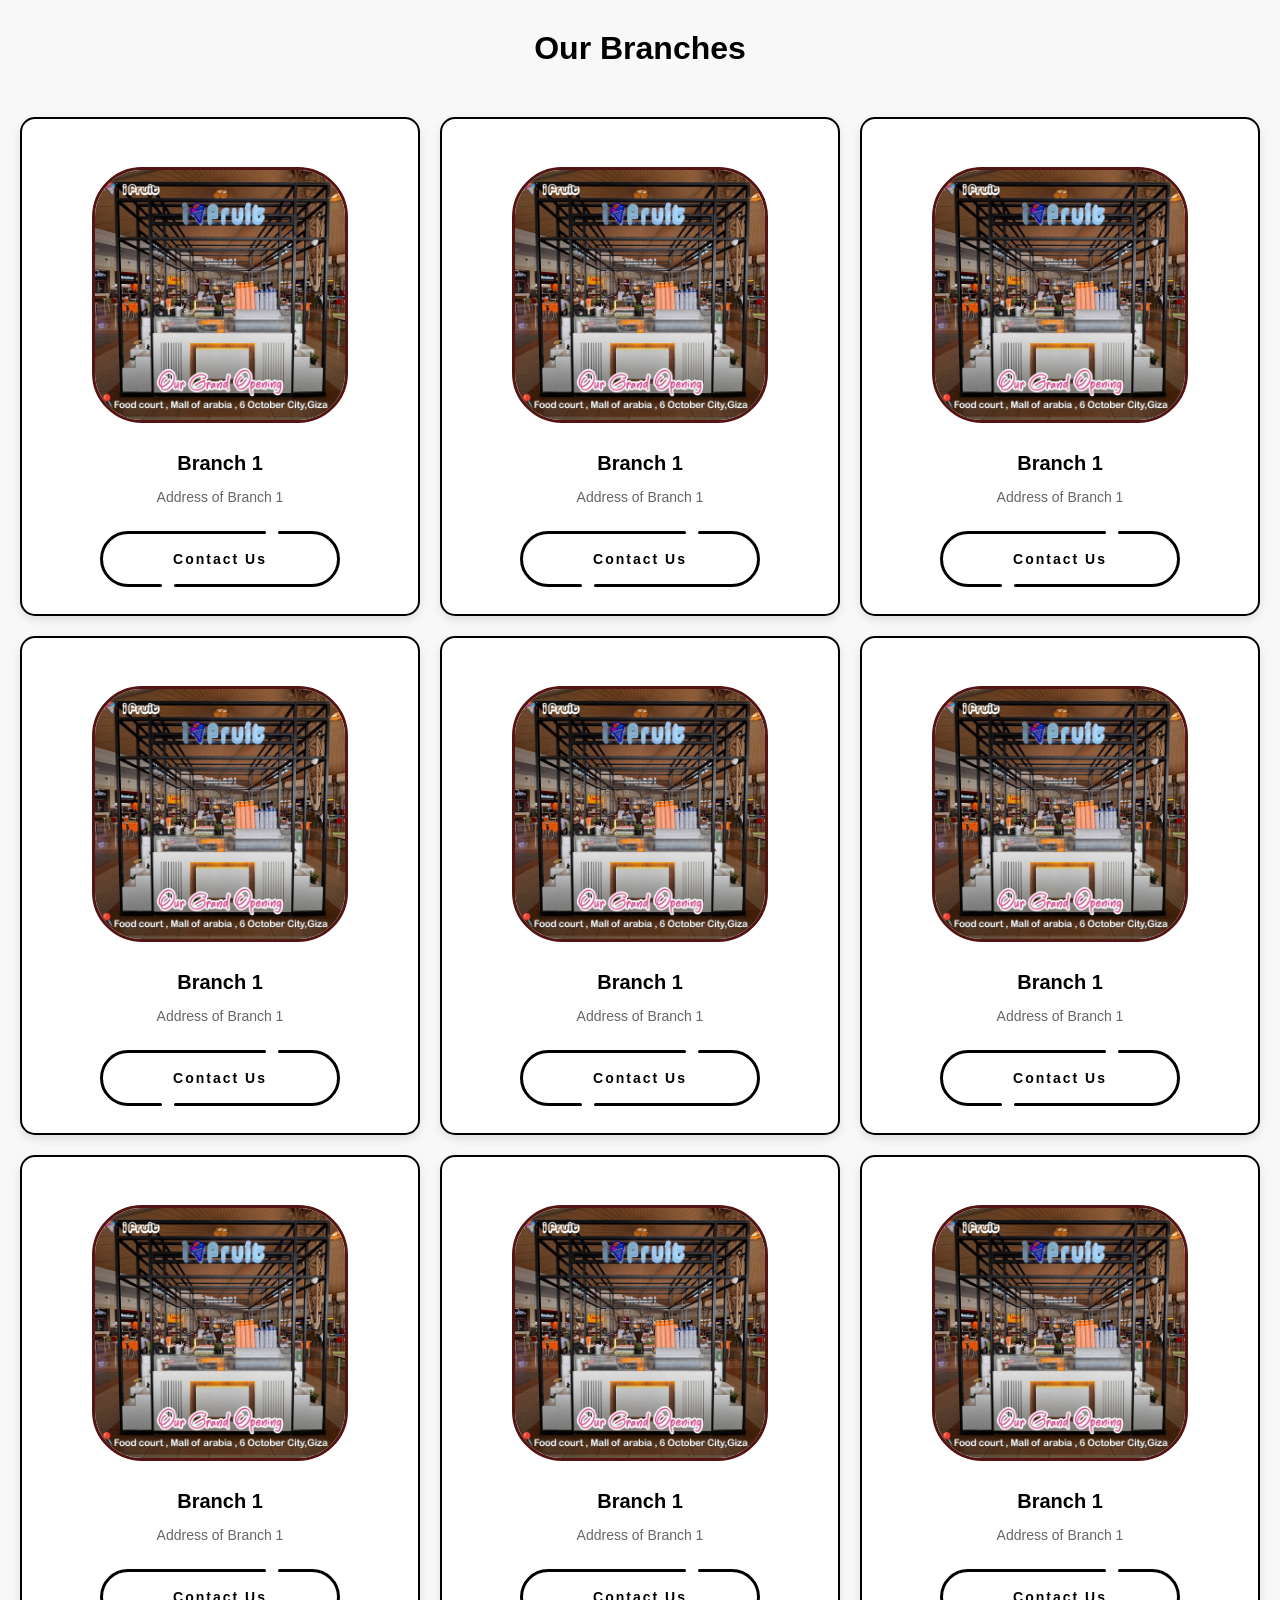
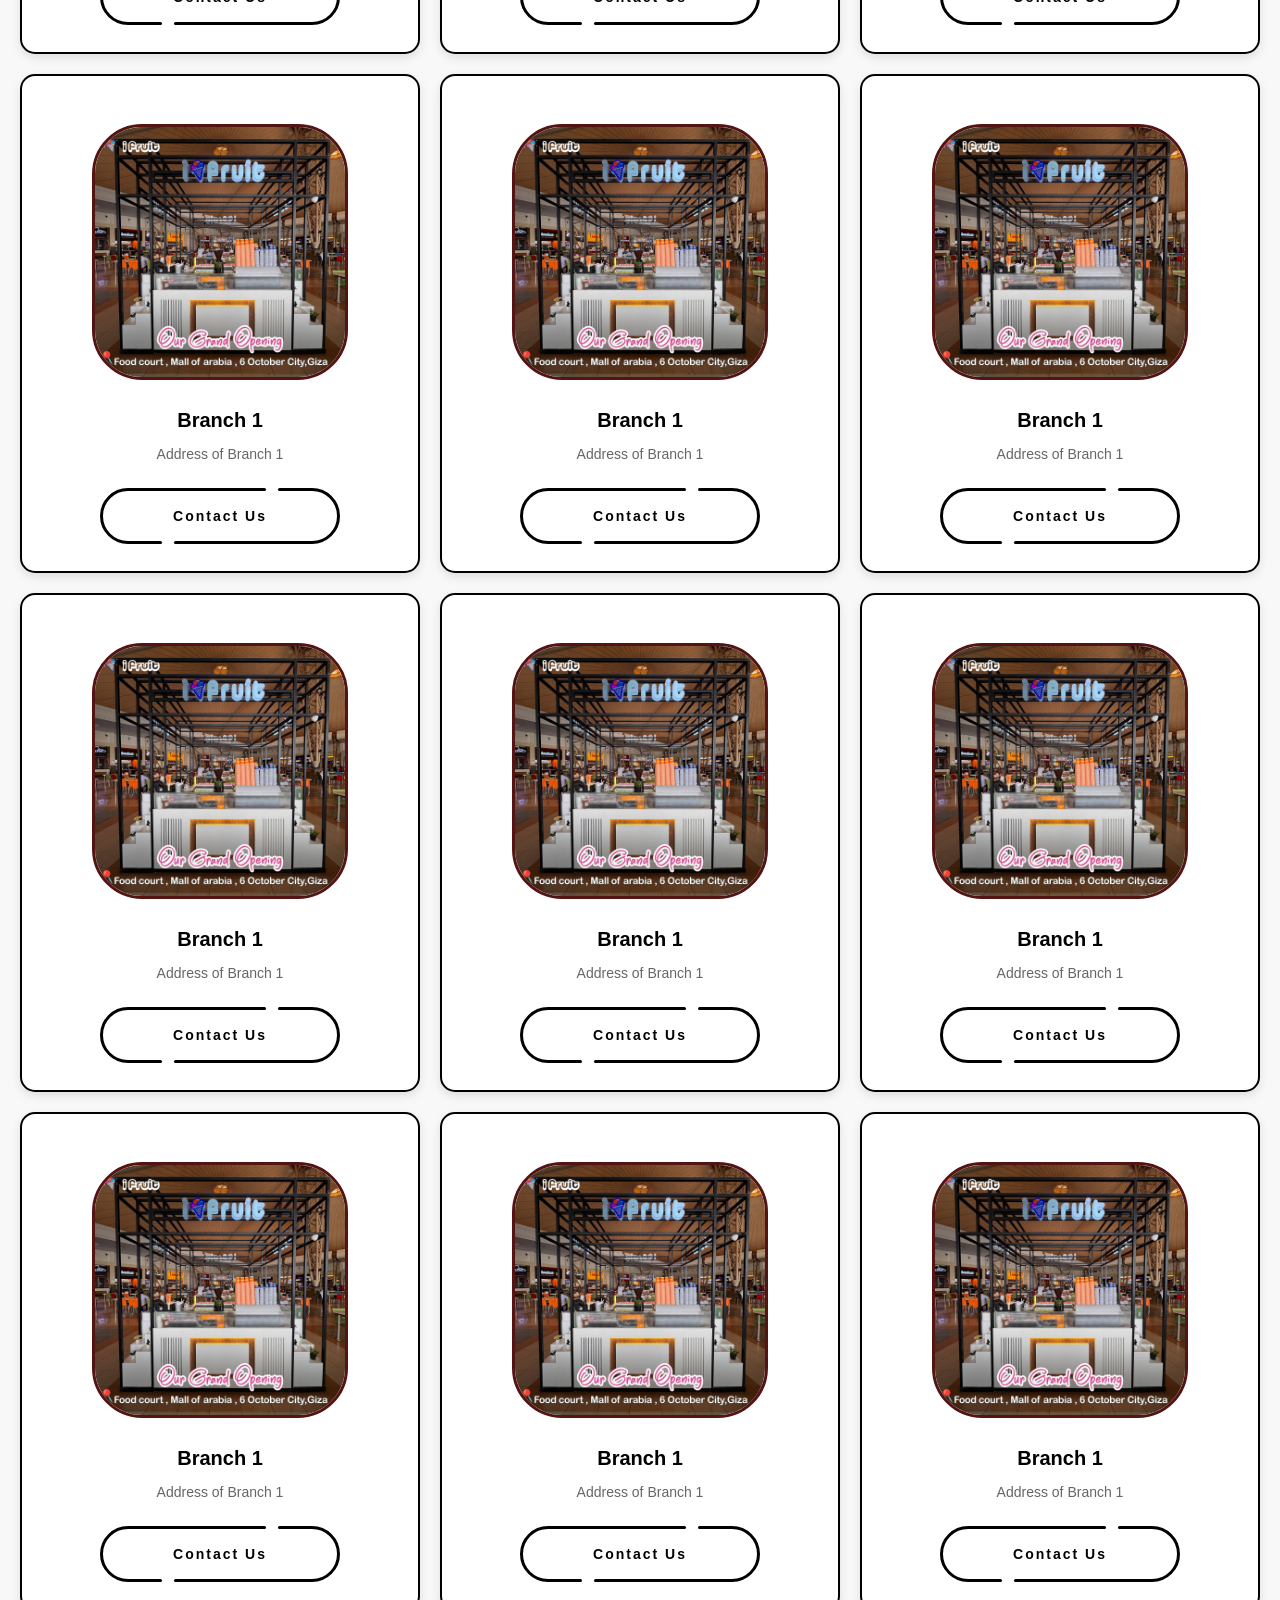
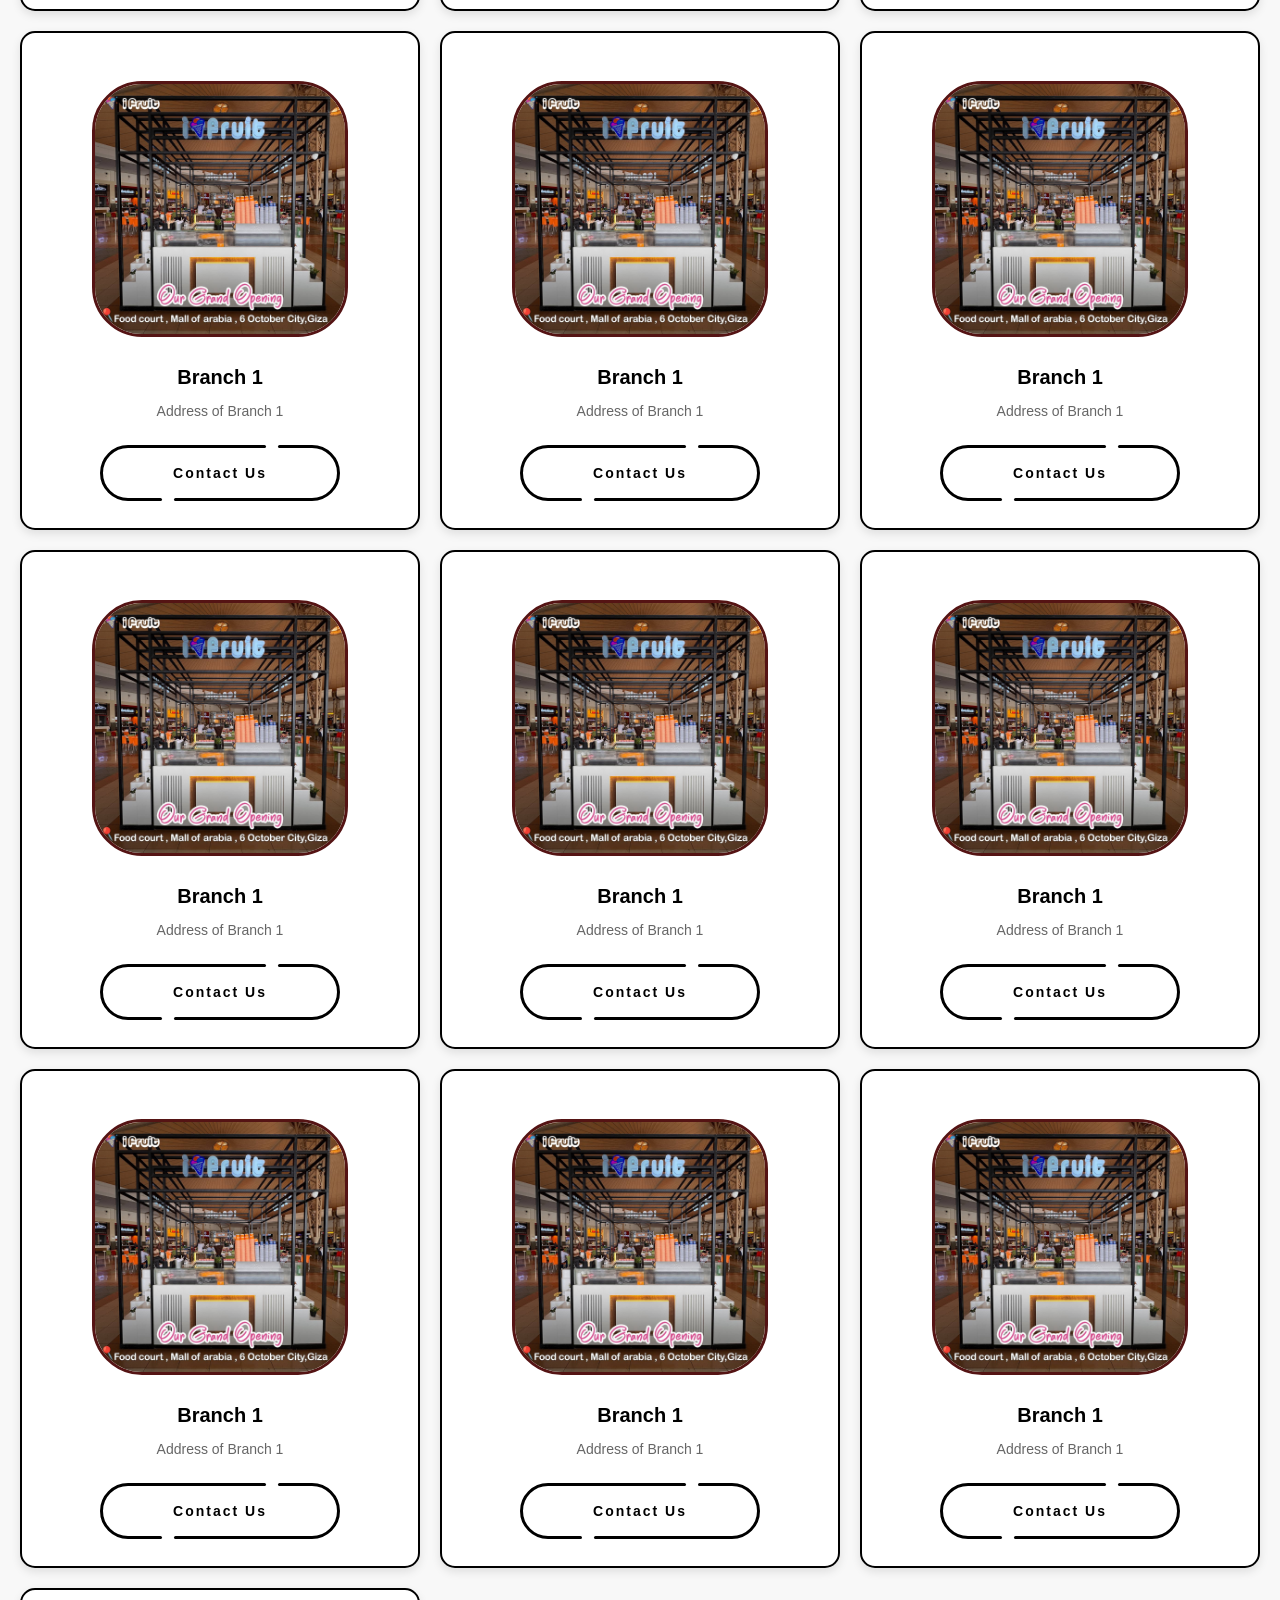
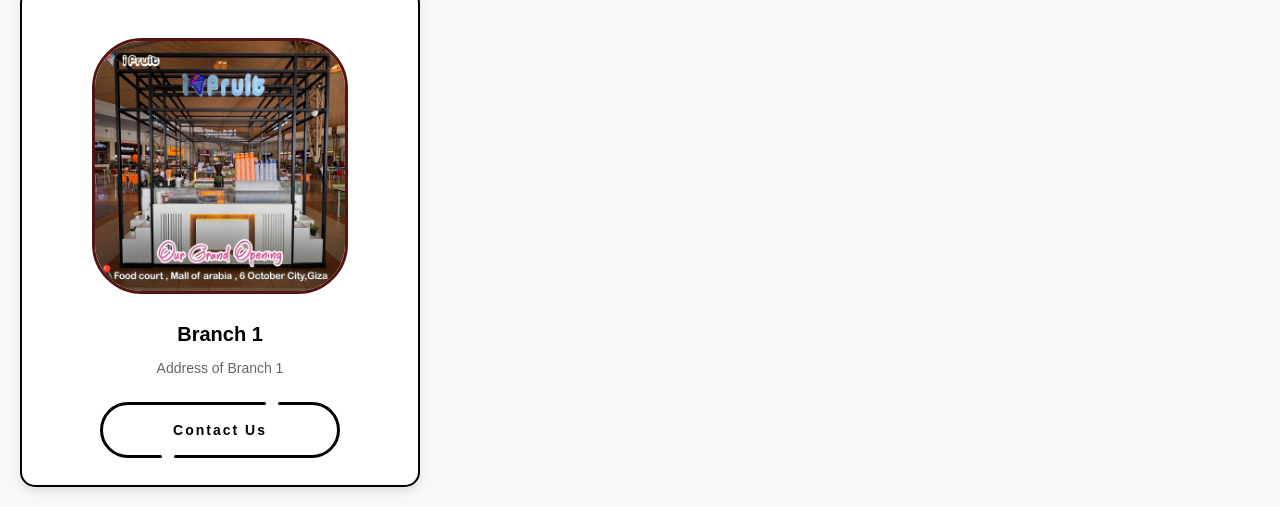
<file: .vscode/front/finail brogect/x/era soft/test/test.html>
<!DOCTYPE html>
<html lang="en">
<head>
  <meta charset="UTF-8">
  <meta name="viewport" content="width=device-width, initial-scale=1.0">
  <meta name="description" content="Our 28 branches with locations and details.">
  <meta name="keywords" content="branches, locations, ice cream, stores, ifrute">
  <meta name="author" content="ifrute icecream">
  <title>Our Branches - ifrute icecream</title>
  <style>
    body {
      font-family: Arial, sans-serif;
      background: #f8f8f8;
      margin: 0;
      padding: 0;
    }
    h1 {
      text-align: center;
      margin: 30px 0;
    }
    .branches {
      display: grid;
      grid-template-columns: repeat(3, 1fr);
      gap: 20px;
      padding: 20px;
    }
    .branch-card {
      background: #fff;
      border: 2px solid ;
      border-radius: 15px;
      box-shadow: 0 4px 10px rgba(0, 0, 0, 0.1);
      overflow: hidden;
      text-align: center;
      transition: transform 0.3s;
    }
    .branch-card:hover {
      transform: translateY(-5px);
    }
    .branch-card img {
      width: 250px;
      object-fit: cover;
      border-radius: 50px;
      border: #551414 3px solid;
      margin-top: 3rem;
    }
    .branch-info {
      padding: 15px;
    }
    .branch-info h3 {
      margin: 10px 0;
      font-size: 20px;
    }
    .branch-info p {
      color: #666;
      font-size: 14px;
    }
    
    /* Responsive Design */
    @media (max-width: 1024px) {
      .branches {
        grid-template-columns: repeat(2, 1fr);
      }
    }
    @media (max-width: 768px) {
      .branches {
        grid-template-columns: 1fr;
      }
    }
    .type--A {
  --line_color: #555555;
  --back_color: #ffecf6;
}
.type--B {
  --line_color: #1b1919;
  --back_color: #551414;
}
.type--C {
  --line_color: #000000;
  --back_color: #db04b7;
}
.button {
  position: relative;
  z-index: 0;
  width: 240px;
  height: 56px;
  text-decoration: none;
  font-size: 14px;
  font-weight: bold;
  color: var(--line_color);
  letter-spacing: 2px;
  transition: all 0.3s ease;
}
.button__text {
  display: flex;
  justify-content: center;
  align-items: center;
  width: 100%;
  height: 100%;
}
.button::before,
.button::after,
.button__text::before,
.button__text::after {
  content: "";
  position: absolute;
  height: 3px;
  border-radius: 2px;
  background: var(--line_color);
  transition: all 0.5s ease;
}
.button::before {
  top: 0;
  left: 54px;
  width: calc(100% - 56px * 2 - 16px);
}
.button::after {
  top: 0;
  right: 54px;
  width: 8px;
}
.button__text::before {
  bottom: 0;
  right: 54px;
  width: calc(100% - 56px * 2 - 16px);
}
.button__text::after {
  bottom: 0;
  left: 54px;
  width: 8px;
}
.button__line {
  position: absolute;
  top: 0;
  width: 56px;
  height: 100%;
  overflow: hidden;
}
.button__line::before {
  content: "";
  position: absolute;
  top: 0;
  width: 150%;
  height: 100%;
  box-sizing: border-box;
  border-radius: 300px;
  border: solid 3px var(--line_color);
}
.button__line:nth-child(1),
.button__line:nth-child(1)::before {
  left: 0;
}
.button__line:nth-child(2),
.button__line:nth-child(2)::before {
  right: 0;
}
.button:hover {
  letter-spacing: 6px;
}
.button:hover::before,
.button:hover .button__text::before {
  width: 8px;
}
.button:hover::after,
.button:hover .button__text::after {
  width: calc(100% - 56px * 2 - 16px);
}
.button__drow1,
.button__drow2 {
  position: absolute;
  z-index: -1;
  border-radius: 16px;
  transform-origin: 16px 16px;
}
.button__drow1 {
  top: -16px;
  left: 40px;
  width: 32px;
  height: 0;
  transform: rotate(30deg);
}
.button__drow2 {
  top: 44px;
  left: 77px;
  width: 32px;
  height: 0;
  transform: rotate(-127deg);
}
.button__drow1::before,
.button__drow1::after,
.button__drow2::before,
.button__drow2::after {
  content: "";
  position: absolute;
}
.button__drow1::before {
  bottom: 0;
  left: 0;
  width: 0;
  height: 32px;
  border-radius: 16px;
  transform-origin: 16px 16px;
  transform: rotate(-60deg);
}
.button__drow1::after {
  top: -10px;
  left: 45px;
  width: 0;
  height: 32px;
  border-radius: 16px;
  transform-origin: 16px 16px;
  transform: rotate(69deg);
}
.button__drow2::before {
  bottom: 0;
  left: 0;
  width: 0;
  height: 32px;
  border-radius: 16px;
  transform-origin: 16px 16px;
  transform: rotate(-146deg);
}
.button__drow2::after {
  bottom: 26px;
  left: -40px;
  width: 0;
  height: 32px;
  border-radius: 16px;
  transform-origin: 16px 16px;
  transform: rotate(-262deg);
}
.button__drow1,
.button__drow1::before,
.button__drow1::after,
.button__drow2,
.button__drow2::before,
.button__drow2::after {
  background: var(--back_color);
}
.button:hover .button__drow1 {
  animation: drow1 ease-in 0.06s;
  animation-fill-mode: forwards;
}
.button:hover .button__drow1::before {
  animation: drow2 linear 0.08s 0.06s;
  animation-fill-mode: forwards;
}
.button:hover .button__drow1::after {
  animation: drow3 linear 0.03s 0.14s;
  animation-fill-mode: forwards;
}
.button:hover .button__drow2 {
  animation: drow4 linear 0.06s 0.2s;
  animation-fill-mode: forwards;
}
.button:hover .button__drow2::before {
  animation: drow3 linear 0.03s 0.26s;
  animation-fill-mode: forwards;
}
.button:hover .button__drow2::after {
  animation: drow5 linear 0.06s 0.32s;
  animation-fill-mode: forwards;
}
@keyframes drow1 {
  0% {
    height: 0;
  }
  100% {
    height: 100px;
  }
}
@keyframes drow2 {
  0% {
    width: 0;
    opacity: 0;
  }
  10% {
    opacity: 0;
  }
  11% {
    opacity: 1;
  }
  100% {
    width: 120px;
  }
}
@keyframes drow3 {
  0% {
    width: 0;
  }
  100% {
    width: 80px;
  }
}
@keyframes drow4 {
  0% {
    height: 0;
  }
  100% {
    height: 120px;
  }
}
@keyframes drow5 {
  0% {
    width: 0;
  }
  100% {
    width: 124px;
  }
}
.type--A {
  --line_color: #555555;
  --back_color: #ffecf6;
}
.type--B {
  --line_color: #1b1919;
  --back_color: #551414;
}
.type--C {
  --line_color: #000000;
  --back_color: #db04b7;
}
.button {
  position: relative;
  z-index: 0;
  width: 240px;
  height: 56px;
  text-decoration: none;
  font-size: 14px;
  font-weight: bold;
  color: var(--line_color);
  letter-spacing: 2px;
  transition: all 0.3s ease;
}
.button__text {
  display: flex;
  justify-content: center;
  align-items: center;
  width: 100%;
  height: 100%;
}
.button::before,
.button::after,
.button__text::before,
.button__text::after {
  content: "";
  position: absolute;
  height: 3px;
  border-radius: 2px;
  background: var(--line_color);
  transition: all 0.5s ease;
}
.button::before {
  top: 0;
  left: 54px;
  width: calc(100% - 56px * 2 - 16px);
}
.button::after {
  top: 0;
  right: 54px;
  width: 8px;
}
.button__text::before {
  bottom: 0;
  right: 54px;
  width: calc(100% - 56px * 2 - 16px);
}
.button__text::after {
  bottom: 0;
  left: 54px;
  width: 8px;
}
.button__line {
  position: absolute;
  top: 0;
  width: 56px;
  height: 100%;
  overflow: hidden;
}
.button__line::before {
  content: "";
  position: absolute;
  top: 0;
  width: 150%;
  height: 100%;
  box-sizing: border-box;
  border-radius: 300px;
  border: solid 3px var(--line_color);
}
.button__line:nth-child(1),
.button__line:nth-child(1)::before {
  left: 0;
}
.button__line:nth-child(2),
.button__line:nth-child(2)::before {
  right: 0;
}
.button:hover {
  letter-spacing: 6px;
}
.button:hover::before,
.button:hover .button__text::before {
  width: 8px;
}
.button:hover::after,
.button:hover .button__text::after {
  width: calc(100% - 56px * 2 - 16px);
}
.button__drow1,
.button__drow2 {
  position: absolute;
  z-index: -1;
  border-radius: 16px;
  transform-origin: 16px 16px;
}
.button__drow1 {
  top: -16px;
  left: 40px;
  width: 32px;
  height: 0;
  transform: rotate(30deg);
}
.button__drow2 {
  top: 44px;
  left: 77px;
  width: 32px;
  height: 0;
  transform: rotate(-127deg);
}
.button__drow1::before,
.button__drow1::after,
.button__drow2::before,
.button__drow2::after {
  content: "";
  position: absolute;
}
.button__drow1::before {
  bottom: 0;
  left: 0;
  width: 0;
  height: 32px;
  border-radius: 16px;
  transform-origin: 16px 16px;
  transform: rotate(-60deg);
}
.button__drow1::after {
  top: -10px;
  left: 45px;
  width: 0;
  height: 32px;
  border-radius: 16px;
  transform-origin: 16px 16px;
  transform: rotate(69deg);
}
.button__drow2::before {
  bottom: 0;
  left: 0;
  width: 0;
  height: 32px;
  border-radius: 16px;
  transform-origin: 16px 16px;
  transform: rotate(-146deg);
}
.button__drow2::after {
  bottom: 26px;
  left: -40px;
  width: 0;
  height: 32px;
  border-radius: 16px;
  transform-origin: 16px 16px;
  transform: rotate(-262deg);
}
.button__drow1,
.button__drow1::before,
.button__drow1::after,
.button__drow2,
.button__drow2::before,
.button__drow2::after {
  background: var(--back_color);
}
.button:hover .button__drow1 {
  animation: drow1 ease-in 0.06s;
  animation-fill-mode: forwards;
}
.button:hover .button__drow1::before {
  animation: drow2 linear 0.08s 0.06s;
  animation-fill-mode: forwards;
}
.button:hover .button__drow1::after {
  animation: drow3 linear 0.03s 0.14s;
  animation-fill-mode: forwards;
}
.button:hover .button__drow2 {
  animation: drow4 linear 0.06s 0.2s;
  animation-fill-mode: forwards;
}
.button:hover .button__drow2::before {
  animation: drow3 linear 0.03s 0.26s;
  animation-fill-mode: forwards;
}
.button:hover .button__drow2::after {
  animation: drow5 linear 0.06s 0.32s;
  animation-fill-mode: forwards;
}
@keyframes drow1 {
  0% {
    height: 0;
  }
  100% {
    height: 100px;
  }
}
@keyframes drow2 {
  0% {
    width: 0;
    opacity: 0;
  }
  10% {
    opacity: 0;
  }
  11% {
    opacity: 1;
  }
  100% {
    width: 120px;
  }
}
@keyframes drow3 {
  0% {
    width: 0;
  }
  100% {
    width: 80px;
  }
}
@keyframes drow4 {
  0% {
    height: 0;
  }
  100% {
    height: 120px;
  }
}
@keyframes drow5 {
  0% {
    width: 0;
  }
  100% {
    width: 124px;
  }
}

.container {
  width: 100%;
  height: 80px;
  display: flex;
  flex-direction: column;
  justify-content: center;
  align-items: center;
  column-gap: 3rem;
}
.button:not(:last-child) {
  margin-bottom: 64px;
}

  </style>
</head>
<body>

  <h1>Our Branches</h1>
  <div class="branches">
    <!-- 28 كرت -->
    <!-- سنضعها كمثال: فرع 1 إلى 28 -->
    <!-- انسخ السطر وغير البيانات والصورة -->
    <!-- بطاقة واحدة -->
    <div class="branch-card">
      <img src="11.5.jpg" alt="Branch 1">
      <div class="branch-info">
        <h3>Branch 1</h3>
        <p>Address of Branch 1</p>
      <div class="container">
        <a href="https://wa.me/+201129093766?text=مرحبًا%20أريد%20الاستفسار%20عن%20خدماتكم" class="button type--C">
            <div class="button__line"></div>
            <div class="button__line"></div>
            <span class="button__text">Contact Us</span>
            <div class="button__drow1"></div>
            <div class="button__drow2"></div>
        </a>
    </div>
      </div>
    </div>
    <!-- كرر مع تغيير الرقم من 1 إلى 28 -->
<div class="branch-card">
      <img src="11.5.jpg" alt="Branch 1">
      <div class="branch-info">
        <h3>Branch 1</h3>
        <p>Address of Branch 1</p>
      <div class="container">
        <a href="https://wa.me/+201129093766?text=مرحبًا%20أريد%20الاستفسار%20عن%20خدماتكم" class="button type--C">
            <div class="button__line"></div>
            <div class="button__line"></div>
            <span class="button__text">Contact Us</span>
            <div class="button__drow1"></div>
            <div class="button__drow2"></div>
        </a>
    </div>
      </div>
    </div><div class="branch-card">
      <img src="11.5.jpg" alt="Branch 1">
      <div class="branch-info">
        <h3>Branch 1</h3>
        <p>Address of Branch 1</p>
      <div class="container">
        <a href="https://wa.me/+201129093766?text=مرحبًا%20أريد%20الاستفسار%20عن%20خدماتكم" class="button type--C">
            <div class="button__line"></div>
            <div class="button__line"></div>
            <span class="button__text">Contact Us</span>
            <div class="button__drow1"></div>
            <div class="button__drow2"></div>
        </a>
    </div>
      </div>
    </div><div class="branch-card">
      <img src="11.5.jpg" alt="Branch 1">
      <div class="branch-info">
        <h3>Branch 1</h3>
        <p>Address of Branch 1</p>
      <div class="container">
        <a href="https://wa.me/+201129093766?text=مرحبًا%20أريد%20الاستفسار%20عن%20خدماتكم" class="button type--C">
            <div class="button__line"></div>
            <div class="button__line"></div>
            <span class="button__text">Contact Us</span>
            <div class="button__drow1"></div>
            <div class="button__drow2"></div>
        </a>
    </div>
      </div>
    </div><div class="branch-card">
      <img src="11.5.jpg" alt="Branch 1">
      <div class="branch-info">
        <h3>Branch 1</h3>
        <p>Address of Branch 1</p>
      <div class="container">
        <a href="https://wa.me/+201129093766?text=مرحبًا%20أريد%20الاستفسار%20عن%20خدماتكم" class="button type--C">
            <div class="button__line"></div>
            <div class="button__line"></div>
            <span class="button__text">Contact Us</span>
            <div class="button__drow1"></div>
            <div class="button__drow2"></div>
        </a>
    </div>
      </div>
    </div><div class="branch-card">
      <img src="11.5.jpg" alt="Branch 1">
      <div class="branch-info">
        <h3>Branch 1</h3>
        <p>Address of Branch 1</p>
      <div class="container">
        <a href="https://wa.me/+201129093766?text=مرحبًا%20أريد%20الاستفسار%20عن%20خدماتكم" class="button type--C">
            <div class="button__line"></div>
            <div class="button__line"></div>
            <span class="button__text">Contact Us</span>
            <div class="button__drow1"></div>
            <div class="button__drow2"></div>
        </a>
    </div>
      </div>
    </div><div class="branch-card">
      <img src="11.5.jpg" alt="Branch 1">
      <div class="branch-info">
        <h3>Branch 1</h3>
        <p>Address of Branch 1</p>
      <div class="container">
        <a href="https://wa.me/+201129093766?text=مرحبًا%20أريد%20الاستفسار%20عن%20خدماتكم" class="button type--C">
            <div class="button__line"></div>
            <div class="button__line"></div>
            <span class="button__text">Contact Us</span>
            <div class="button__drow1"></div>
            <div class="button__drow2"></div>
        </a>
    </div>
      </div>
    </div><div class="branch-card">
      <img src="11.5.jpg" alt="Branch 1">
      <div class="branch-info">
        <h3>Branch 1</h3>
        <p>Address of Branch 1</p>
      <div class="container">
        <a href="https://wa.me/+201129093766?text=مرحبًا%20أريد%20الاستفسار%20عن%20خدماتكم" class="button type--C">
            <div class="button__line"></div>
            <div class="button__line"></div>
            <span class="button__text">Contact Us</span>
            <div class="button__drow1"></div>
            <div class="button__drow2"></div>
        </a>
    </div>
      </div>
    </div><div class="branch-card">
      <img src="11.5.jpg" alt="Branch 1">
      <div class="branch-info">
        <h3>Branch 1</h3>
        <p>Address of Branch 1</p>
      <div class="container">
        <a href="https://wa.me/+201129093766?text=مرحبًا%20أريد%20الاستفسار%20عن%20خدماتكم" class="button type--C">
            <div class="button__line"></div>
            <div class="button__line"></div>
            <span class="button__text">Contact Us</span>
            <div class="button__drow1"></div>
            <div class="button__drow2"></div>
        </a>
    </div>
      </div>
    </div><div class="branch-card">
      <img src="11.5.jpg" alt="Branch 1">
      <div class="branch-info">
        <h3>Branch 1</h3>
        <p>Address of Branch 1</p>
      <div class="container">
        <a href="https://wa.me/+201129093766?text=مرحبًا%20أريد%20الاستفسار%20عن%20خدماتكم" class="button type--C">
            <div class="button__line"></div>
            <div class="button__line"></div>
            <span class="button__text">Contact Us</span>
            <div class="button__drow1"></div>
            <div class="button__drow2"></div>
        </a>
    </div>
      </div>
    </div><div class="branch-card">
      <img src="11.5.jpg" alt="Branch 1">
      <div class="branch-info">
        <h3>Branch 1</h3>
        <p>Address of Branch 1</p>
      <div class="container">
        <a href="https://wa.me/+201129093766?text=مرحبًا%20أريد%20الاستفسار%20عن%20خدماتكم" class="button type--C">
            <div class="button__line"></div>
            <div class="button__line"></div>
            <span class="button__text">Contact Us</span>
            <div class="button__drow1"></div>
            <div class="button__drow2"></div>
        </a>
    </div>
      </div>
    </div><div class="branch-card">
      <img src="11.5.jpg" alt="Branch 1">
      <div class="branch-info">
        <h3>Branch 1</h3>
        <p>Address of Branch 1</p>
      <div class="container">
        <a href="https://wa.me/+201129093766?text=مرحبًا%20أريد%20الاستفسار%20عن%20خدماتكم" class="button type--C">
            <div class="button__line"></div>
            <div class="button__line"></div>
            <span class="button__text">Contact Us</span>
            <div class="button__drow1"></div>
            <div class="button__drow2"></div>
        </a>
    </div>
      </div>
    </div><div class="branch-card">
      <img src="11.5.jpg" alt="Branch 1">
      <div class="branch-info">
        <h3>Branch 1</h3>
        <p>Address of Branch 1</p>
      <div class="container">
        <a href="https://wa.me/+201129093766?text=مرحبًا%20أريد%20الاستفسار%20عن%20خدماتكم" class="button type--C">
            <div class="button__line"></div>
            <div class="button__line"></div>
            <span class="button__text">Contact Us</span>
            <div class="button__drow1"></div>
            <div class="button__drow2"></div>
        </a>
    </div>
      </div>
    </div><div class="branch-card">
      <img src="11.5.jpg" alt="Branch 1">
      <div class="branch-info">
        <h3>Branch 1</h3>
        <p>Address of Branch 1</p>
      <div class="container">
        <a href="https://wa.me/+201129093766?text=مرحبًا%20أريد%20الاستفسار%20عن%20خدماتكم" class="button type--C">
            <div class="button__line"></div>
            <div class="button__line"></div>
            <span class="button__text">Contact Us</span>
            <div class="button__drow1"></div>
            <div class="button__drow2"></div>
        </a>
    </div>
      </div>
    </div><div class="branch-card">
      <img src="11.5.jpg" alt="Branch 1">
      <div class="branch-info">
        <h3>Branch 1</h3>
        <p>Address of Branch 1</p>
      <div class="container">
        <a href="https://wa.me/+201129093766?text=مرحبًا%20أريد%20الاستفسار%20عن%20خدماتكم" class="button type--C">
            <div class="button__line"></div>
            <div class="button__line"></div>
            <span class="button__text">Contact Us</span>
            <div class="button__drow1"></div>
            <div class="button__drow2"></div>
        </a>
    </div>
      </div>
    </div><div class="branch-card">
      <img src="11.5.jpg" alt="Branch 1">
      <div class="branch-info">
        <h3>Branch 1</h3>
        <p>Address of Branch 1</p>
      <div class="container">
        <a href="https://wa.me/+201129093766?text=مرحبًا%20أريد%20الاستفسار%20عن%20خدماتكم" class="button type--C">
            <div class="button__line"></div>
            <div class="button__line"></div>
            <span class="button__text">Contact Us</span>
            <div class="button__drow1"></div>
            <div class="button__drow2"></div>
        </a>
    </div>
      </div>
    </div><div class="branch-card">
      <img src="11.5.jpg" alt="Branch 1">
      <div class="branch-info">
        <h3>Branch 1</h3>
        <p>Address of Branch 1</p>
      <div class="container">
        <a href="https://wa.me/+201129093766?text=مرحبًا%20أريد%20الاستفسار%20عن%20خدماتكم" class="button type--C">
            <div class="button__line"></div>
            <div class="button__line"></div>
            <span class="button__text">Contact Us</span>
            <div class="button__drow1"></div>
            <div class="button__drow2"></div>
        </a>
    </div>
      </div>
    </div><div class="branch-card">
      <img src="11.5.jpg" alt="Branch 1">
      <div class="branch-info">
        <h3>Branch 1</h3>
        <p>Address of Branch 1</p>
      <div class="container">
        <a href="https://wa.me/+201129093766?text=مرحبًا%20أريد%20الاستفسار%20عن%20خدماتكم" class="button type--C">
            <div class="button__line"></div>
            <div class="button__line"></div>
            <span class="button__text">Contact Us</span>
            <div class="button__drow1"></div>
            <div class="button__drow2"></div>
        </a>
    </div>
      </div>
    </div><div class="branch-card">
      <img src="11.5.jpg" alt="Branch 1">
      <div class="branch-info">
        <h3>Branch 1</h3>
        <p>Address of Branch 1</p>
      <div class="container">
        <a href="https://wa.me/+201129093766?text=مرحبًا%20أريد%20الاستفسار%20عن%20خدماتكم" class="button type--C">
            <div class="button__line"></div>
            <div class="button__line"></div>
            <span class="button__text">Contact Us</span>
            <div class="button__drow1"></div>
            <div class="button__drow2"></div>
        </a>
    </div>
      </div>
    </div><div class="branch-card">
      <img src="11.5.jpg" alt="Branch 1">
      <div class="branch-info">
        <h3>Branch 1</h3>
        <p>Address of Branch 1</p>
      <div class="container">
        <a href="https://wa.me/+201129093766?text=مرحبًا%20أريد%20الاستفسار%20عن%20خدماتكم" class="button type--C">
            <div class="button__line"></div>
            <div class="button__line"></div>
            <span class="button__text">Contact Us</span>
            <div class="button__drow1"></div>
            <div class="button__drow2"></div>
        </a>
    </div>
      </div>
    </div><div class="branch-card">
      <img src="11.5.jpg" alt="Branch 1">
      <div class="branch-info">
        <h3>Branch 1</h3>
        <p>Address of Branch 1</p>
      <div class="container">
        <a href="https://wa.me/+201129093766?text=مرحبًا%20أريد%20الاستفسار%20عن%20خدماتكم" class="button type--C">
            <div class="button__line"></div>
            <div class="button__line"></div>
            <span class="button__text">Contact Us</span>
            <div class="button__drow1"></div>
            <div class="button__drow2"></div>
        </a>
    </div>
      </div>
    </div><div class="branch-card">
      <img src="11.5.jpg" alt="Branch 1">
      <div class="branch-info">
        <h3>Branch 1</h3>
        <p>Address of Branch 1</p>
      <div class="container">
        <a href="https://wa.me/+201129093766?text=مرحبًا%20أريد%20الاستفسار%20عن%20خدماتكم" class="button type--C">
            <div class="button__line"></div>
            <div class="button__line"></div>
            <span class="button__text">Contact Us</span>
            <div class="button__drow1"></div>
            <div class="button__drow2"></div>
        </a>
    </div>
      </div>
    </div><div class="branch-card">
      <img src="11.5.jpg" alt="Branch 1">
      <div class="branch-info">
        <h3>Branch 1</h3>
        <p>Address of Branch 1</p>
      <div class="container">
        <a href="https://wa.me/+201129093766?text=مرحبًا%20أريد%20الاستفسار%20عن%20خدماتكم" class="button type--C">
            <div class="button__line"></div>
            <div class="button__line"></div>
            <span class="button__text">Contact Us</span>
            <div class="button__drow1"></div>
            <div class="button__drow2"></div>
        </a>
    </div>
      </div>
    </div><div class="branch-card">
      <img src="11.5.jpg" alt="Branch 1">
      <div class="branch-info">
        <h3>Branch 1</h3>
        <p>Address of Branch 1</p>
      <div class="container">
        <a href="https://wa.me/+201129093766?text=مرحبًا%20أريد%20الاستفسار%20عن%20خدماتكم" class="button type--C">
            <div class="button__line"></div>
            <div class="button__line"></div>
            <span class="button__text">Contact Us</span>
            <div class="button__drow1"></div>
            <div class="button__drow2"></div>
        </a>
    </div>
      </div>
    </div><div class="branch-card">
      <img src="11.5.jpg" alt="Branch 1">
      <div class="branch-info">
        <h3>Branch 1</h3>
        <p>Address of Branch 1</p>
      <div class="container">
        <a href="https://wa.me/+201129093766?text=مرحبًا%20أريد%20الاستفسار%20عن%20خدماتكم" class="button type--C">
            <div class="button__line"></div>
            <div class="button__line"></div>
            <span class="button__text">Contact Us</span>
            <div class="button__drow1"></div>
            <div class="button__drow2"></div>
        </a>
    </div>
      </div>
    </div><div class="branch-card">
      <img src="11.5.jpg" alt="Branch 1">
      <div class="branch-info">
        <h3>Branch 1</h3>
        <p>Address of Branch 1</p>
      <div class="container">
        <a href="https://wa.me/+201129093766?text=مرحبًا%20أريد%20الاستفسار%20عن%20خدماتكم" class="button type--C">
            <div class="button__line"></div>
            <div class="button__line"></div>
            <span class="button__text">Contact Us</span>
            <div class="button__drow1"></div>
            <div class="button__drow2"></div>
        </a>
    </div>
      </div>
    </div><div class="branch-card">
      <img src="11.5.jpg" alt="Branch 1">
      <div class="branch-info">
        <h3>Branch 1</h3>
        <p>Address of Branch 1</p>
      <div class="container">
        <a href="https://wa.me/+201129093766?text=مرحبًا%20أريد%20الاستفسار%20عن%20خدماتكم" class="button type--C">
            <div class="button__line"></div>
            <div class="button__line"></div>
            <span class="button__text">Contact Us</span>
            <div class="button__drow1"></div>
            <div class="button__drow2"></div>
        </a>
    </div>
      </div>
    </div><div class="branch-card">
      <img src="11.5.jpg" alt="Branch 1">
      <div class="branch-info">
        <h3>Branch 1</h3>
        <p>Address of Branch 1</p>
      <div class="container">
        <a href="https://wa.me/+201129093766?text=مرحبًا%20أريد%20الاستفسار%20عن%20خدماتكم" class="button type--C">
            <div class="button__line"></div>
            <div class="button__line"></div>
            <span class="button__text">Contact Us</span>
            <div class="button__drow1"></div>
            <div class="button__drow2"></div>
        </a>
    </div>
      </div>
    </div>
</file>
